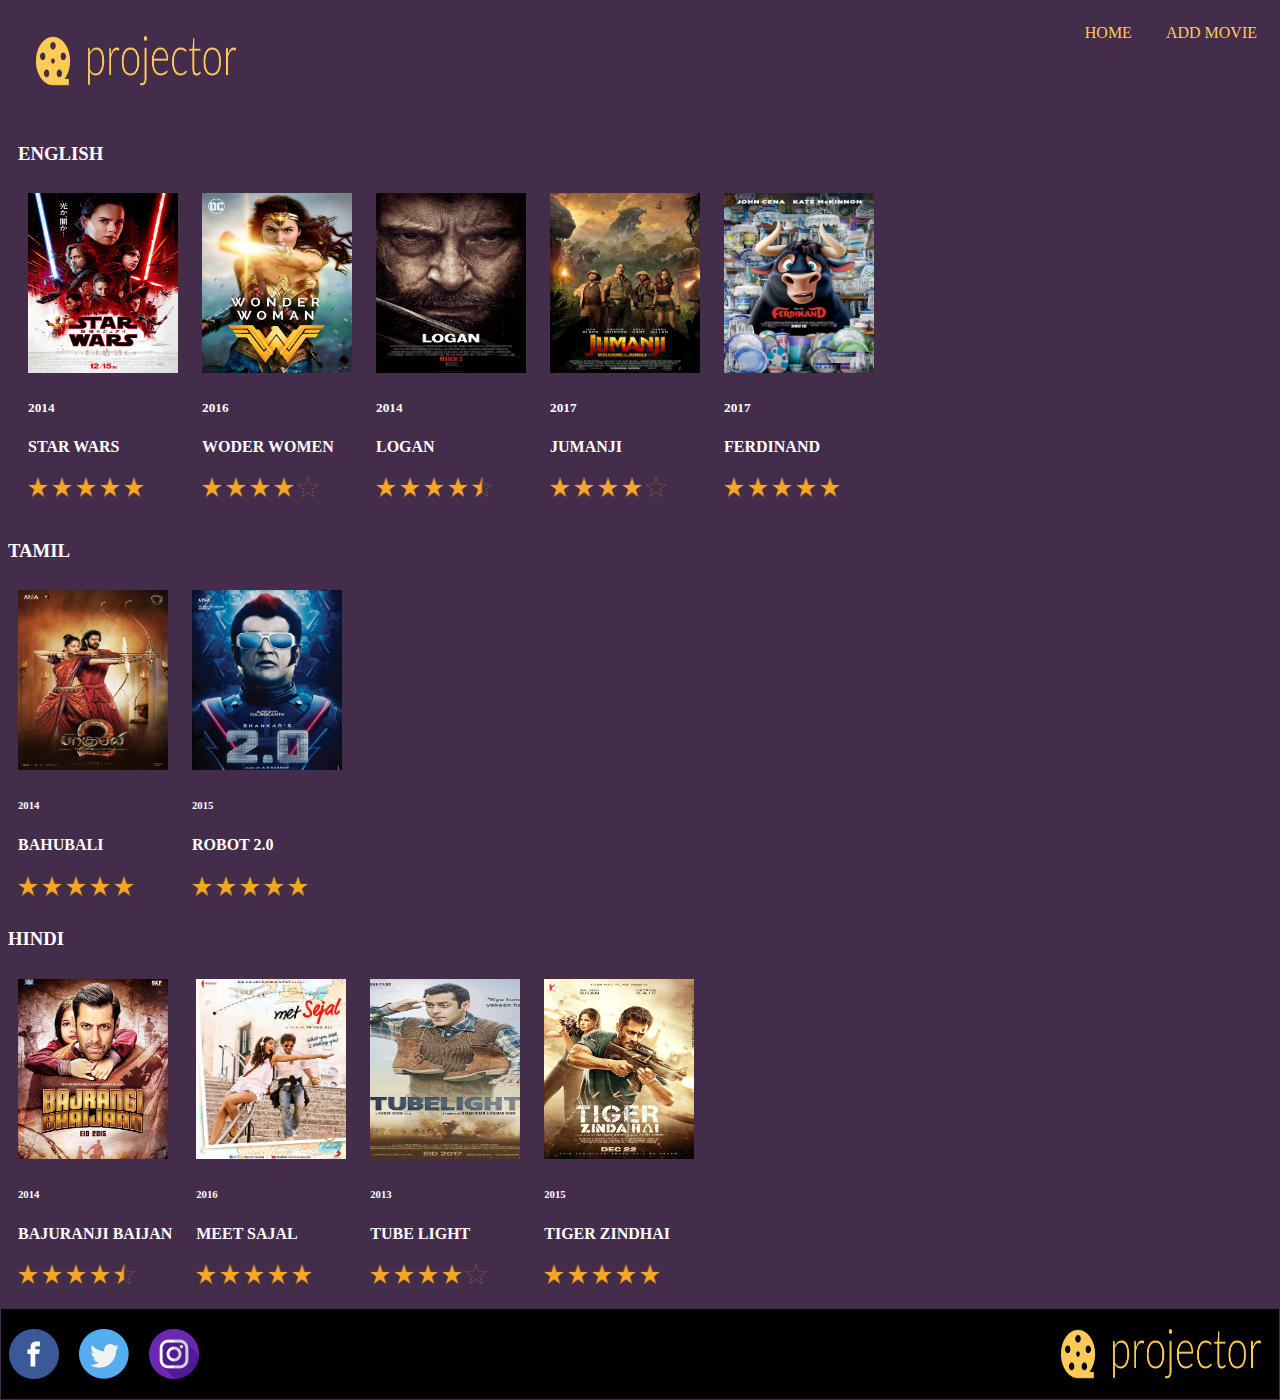
<file: index.html>
<!DOCTYPE html>
<html>
 <head>
   <title>HOME</title>

   <link rel = "stylesheet" href = "css/test.css">
 </head>
 <body>
   <header>
      <img class = "fleft" src = "./images/projector-logo.png" alt = "logo">
      <ul class = "fright">
        <li><a href = "#">HOME</a></li>
        <li><a href = "#">ADD MOVIE</a></li>
      </ul>
   </header>
   <div class = "gap" ></div>
 <section>
   <div>
   <div>
    <h3>ENGLISH</h3>
    <div style="display:inline-block">
      <a href = "desc.html"><img src = "./images/english/sw.jpeg" alt = "logo" width ="150" height = "180" ></a>
      <h5>2014</h5>
      <h4>STAR WARS</h4>
     <img src = "./images/star.png" alt = "logo" width ="20" height = "20" >
     <img src = "./images/star.png" alt = "logo" width ="20" height = "20" >
     <img src = "./images/star.png" alt = "logo" width ="20" height = "20" >
     <img src = "./images/star.png" alt = "logo" width ="20" height = "20" >
     <img src = "./images/star.png" alt = "logo" width ="20" height = "20" >
   </div>
      <div>
        <a href = "#"><img src = "./images/english/ww.jpg" alt = "logo" width ="150" height = "180" ></a>
        <h5>2016</h5>
        <h4>WODER WOMEN</h4>
       <img src = "./images/star.png" alt = "logo" width ="20" height = "20" >
       <img src = "./images/star.png" alt = "logo" width ="20" height = "20" >
       <img src = "./images/star.png" alt = "logo" width ="20" height = "20" >
       <img src = "./images/star.png" alt = "logo" width ="20" height = "20" >
       <img src = "./images/star-empty.png" alt = "logo" width ="20" height = "20" >
     </div>
     <div>
       <a href = "#"><img src = "./images/english/logan.jpg" alt = "logo" width ="150" height = "180" ></a>
       <h5>2014</h5>
       <h4>LOGAN</h4>
      <img src = "./images/star.png" alt = "logo" width ="20" height = "20" >
      <img src = "./images/star.png" alt = "logo" width ="20" height = "20" >
      <img src = "./images/star.png" alt = "logo" width ="20" height = "20" >
      <img src = "./images/star.png" alt = "logo" width ="20" height = "20" >
      <img src = "./images/star-half.png" alt = "logo" width ="20" height = "20" >
    </div>

    <div>
      <a href = "#"><img src = "./images/english/jumanji.jpg" alt = "logo" width ="150" height = "180" ></a>
      <h5>2017</h5>
      <h4>JUMANJI</h4>
     <img src = "./images/star.png" alt = "logo" width ="20" height = "20" >
     <img src = "./images/star.png" alt = "logo" width ="20" height = "20" >
     <img src = "./images/star.png" alt = "logo" width ="20" height = "20" >
     <img src = "./images/star.png" alt = "logo" width ="20" height = "20" >
     <img src = "./images/star-empty.png" alt = "logo" width ="20" height = "20" >
   </div>

   <div>
     <a href = "#"><img src = "./images/english/ferdinand.jpeg" alt = "logo" width ="150" height = "180" ></a>
     <h5>2017</h5>
     <h4>FERDINAND</h4>
    <img src = "./images/star.png" alt = "logo" width ="20" height = "20" >
    <img src = "./images/star.png" alt = "logo" width ="20" height = "20" >
    <img src = "./images/star.png" alt = "logo" width ="20" height = "20" >
    <img src = "./images/star.png" alt = "logo" width ="20" height = "20" >
    <img src = "./images/star.png" alt = "logo" width ="20" height = "20" >
  </div>

  </div>
</div>

  <div>
   <h3>TAMIL</h3>
   <div>
    <a href = "#"> <img src = "./images/tamil/bb2.jpg" alt = "logo" width ="150" height = "180" ></a>
     <h6>2014</h6>
     <h4>BAHUBALI</h4>
    <img src = "./images/star.png" alt = "logo" width ="20" height = "20" >
    <img src = "./images/star.png" alt = "logo" width ="20" height = "20" >
    <img src = "./images/star.png" alt = "logo" width ="20" height = "20" >
    <img src = "./images/star.png" alt = "logo" width ="20" height = "20" >
    <img src = "./images/star.png" alt = "logo" width ="20" height = "20" >
  </div>
     <div>
      <a href = "#"> <img src = "./images/tamil/robo.jpg" alt = "logo" width ="150" height = "180" ></a>
       <h6>2015</h6>
       <h4>ROBOT 2.0</h4>
      <img src = "./images/star.png" alt = "logo" width ="20" height = "20" >
      <img src = "./images/star.png" alt = "logo" width ="20" height = "20" >
      <img src = "./images/star.png" alt = "logo" width ="20" height = "20" >
      <img src = "./images/star.png" alt = "logo" width ="20" height = "20" >
      <img src = "./images/star.png" alt = "logo" width ="20" height = "20" >
    </div>
 </div>

 <div>
  <h3>HINDI</h3>
  <div>
   <a href = "#"> <img src = "./images/hindi/bjb.jpg" alt = "logo" width ="150" height = "180" ></a>
    <h6>2014</h6>
    <h4>BAJURANJI BAIJAN</h4>
   <img src = "./images/star.png" alt = "logo" width ="20" height = "20" >
   <img src = "./images/star.png" alt = "logo" width ="20" height = "20" >
   <img src = "./images/star.png" alt = "logo" width ="20" height = "20" >
   <img src = "./images/star.png" alt = "logo" width ="20" height = "20" >
   <img src = "./images/star-half.png" alt = "logo" width ="20" height = "20" >
 </div>
    <div>
     <a href = "#"> <img src = "./images/hindi/hms.jpg" alt = "logo" width ="150" height = "180" ></a>
      <h6>2016</h6>
      <h4>MEET SAJAL</h4>
     <img src = "./images/star.png" alt = "logo" width ="20" height = "20" >
     <img src = "./images/star.png" alt = "logo" width ="20" height = "20" >
     <img src = "./images/star.png" alt = "logo" width ="20" height = "20" >
     <img src = "./images/star.png" alt = "logo" width ="20" height = "20" >
     <img src = "./images/star.png" alt = "logo" width ="20" height = "20" >
   </div>
   <div>
    <a href = "#"> <img src = "./images/hindi/tubelight.jpg" alt = "logo" width ="150" height = "180" ></a>
     <h6>2013</h6>
     <h4>TUBE LIGHT</h4>
    <img src = "./images/star.png" alt = "logo" width ="20" height = "20" >
    <img src = "./images/star.png" alt = "logo" width ="20" height = "20" >
    <img src = "./images/star.png" alt = "logo" width ="20" height = "20" >
    <img src = "./images/star.png" alt = "logo" width ="20" height = "20" >
    <img src = "./images/star-empty.png" alt = "logo" width ="20" height = "20" >
  </div>

  <div>
   <a href = "#"> <img src = "./images/hindi/tzh.jpg" alt = "logo" width ="150" height = "180" ></a>
    <h6>2015</h6>
    <h4>TIGER ZINDHAI</h4>
   <img src = "./images/star.png" alt = "logo" width ="20" height = "20" >
   <img src = "./images/star.png" alt = "logo" width ="20" height = "20" >
   <img src = "./images/star.png" alt = "logo" width ="20" height = "20" >
   <img src = "./images/star.png" alt = "logo" width ="20" height = "20" >
   <img src = "./images/star.png" alt = "logo" width ="20" height = "20" >
 </div>
</div>

 </section>
 </body>
 <br>
 <footer>
      <div class = "fleft">
      <a href = "#"><img src = "./images/facebook.png" alt = "fb" width = "50"/></a>
      <a href = "#"><img src = "./images/twitter.png" alt = "twiter" width = "50" /></a>
      <a href = "#"><img src = "./images/instagram.png" alt = "insta" width = "50"/></a>
    </div>
    <div class = "fright">
      <a href = "#" style = "padding-right:18px;  "><img src = "./images/projector-logo.png" alt = "logo" width ="200" height = "50"  ></a>
   </div>
   <div class = "gap"></div>
 </footer>
<html>
</file>
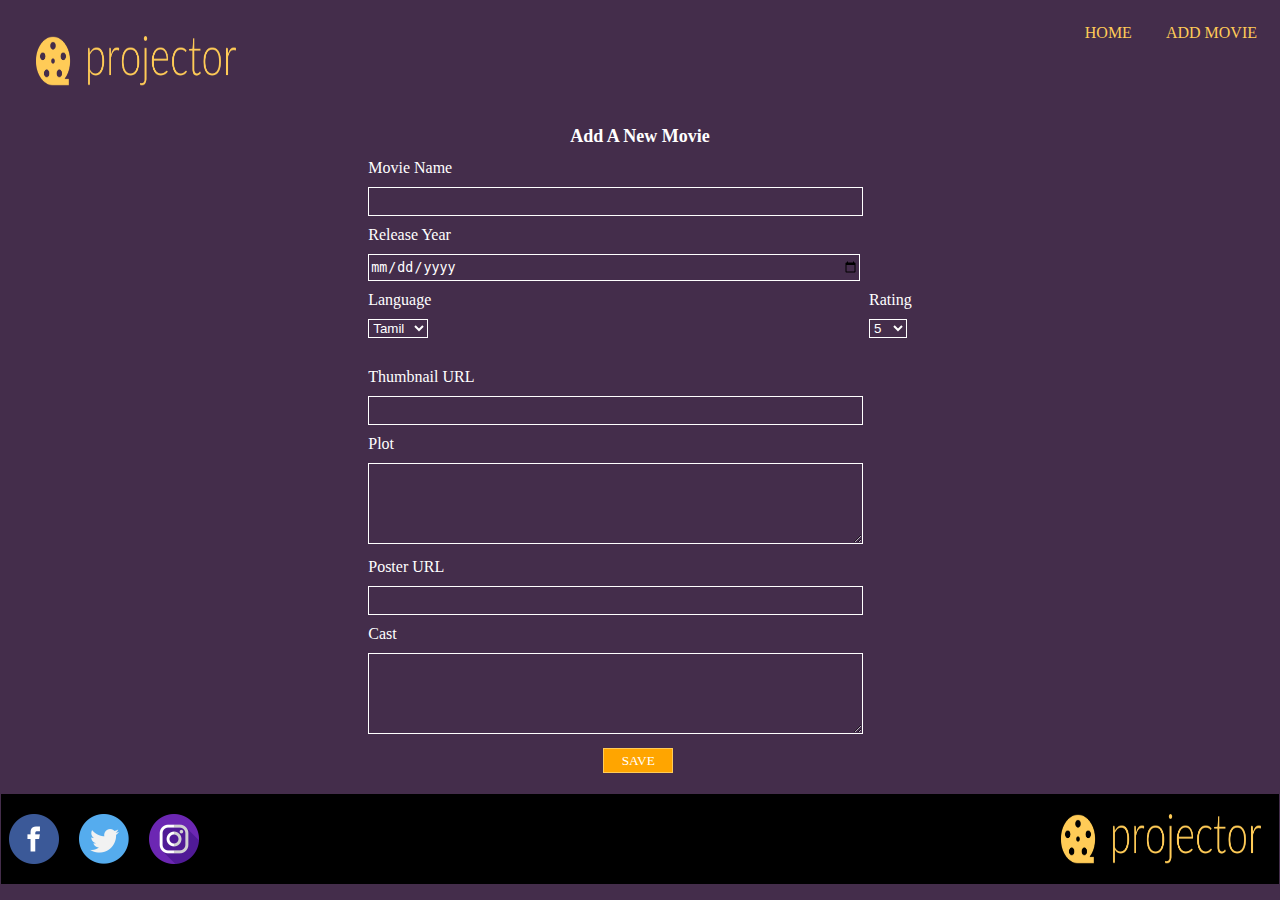
<file: add_movie.html>
<!DOCTYPE html>
<html>
  <head>
     <title>ADD MOVIE</title>
     
     <link href = "https://fonts.googleapis.com/css?family=Lato:300" rel="stylesheet">
     <link rel = "stylesheet" href = "css/style.css">
  </head>
  <body>
      <header>
         <img class = "fleft" src = "./images/projector-logo.png" alt = "logo">
         <ul class = "fright">
           <li><a href = "#">HOME</a></li>
           <li><a href = "#">ADD MOVIE</a></li>
         </ul>
      </header>
      <div class = "gap" ></div>
      <form action = "#" method = "post" >
        <h1 style="text-align:center;color:white;font-size:18px;font-family:bold">Add A New Movie</h1>
        <div>
          <label for = "name">Movie Name</label>
        </div>
        <div>
          <input type = "text" name = "name" required/>
        </div>

        <div>
          <label for = "year">Release Year</label>
        </div>
        <div>
          <input type = "date" name = "year" required/>
        </div>

        <div class = "fleft">
        <div>
          <label  class = "fleft" for = "lang" style = "padding-bottom:10px">Language</label>
        </div>
        <div>
          <select>
             <option value="Tamil">Tamil</option>
             <option value="English">English</option>
            <option value="Other">Other</option>
          </select>
        </div>
      </div>

       <div class = "fright padi">
        <div>
            <label  class = "fright padi" for = "rating" style = "padding-bottom:10px">Rating</label>
        </div>
        <div>
          <select>
             <option value="5">5</option>
             <option value="4">4</option>
            <option value="3">3</option>
          </select>
        </div>
      </div>

        <div class = "gap"></div>
       <div>
         <label for = "turl">Thumbnail URL</label>
      </div>
      <div>
         <input type = "url" name = "turl"/>
      </div>
       <div>
         <label for = "plot">Plot</label>
       </div>
       <div>
         <textarea cols = "20" rows = "5"></textarea>
      </div>
      <div>
        <label for = "purl">Poster URL</label>
      </div>
      <div>
        <input type = "url" name = "purl"/>
      </div>
      <div>
        <label for = "cast">Cast</label>
      </div>
      <div>
        <textarea cols = "20" rows = "5"></textarea>
     </div>
     <div>
       <input type = "submit"  id = "butt" value = "SAVE"  name = "save"/>
    </div>
    <br>
    </form>
    <footer>
         <div class = "fleft">
         <a href = "#"><img src = "./images/facebook.png" alt = "fb" width = "50"/></a>
         <a href = "#"><img src = "./images/twitter.png" alt = "twiter" width = "50" /></a>
         <a href = "#"><img src = "./images/instagram.png" alt = "insta" width = "50"/></a>
       </div>
       <div class = "fright">
         <a href = "#" style = "padding-right:18px;  "><img src = "./images/projector-logo.png" alt = "logo" width ="200" height = "50"  ></a>
      </div>
      <div class = "gap"></div>
    </footer>
  </body>
</html>
</file>
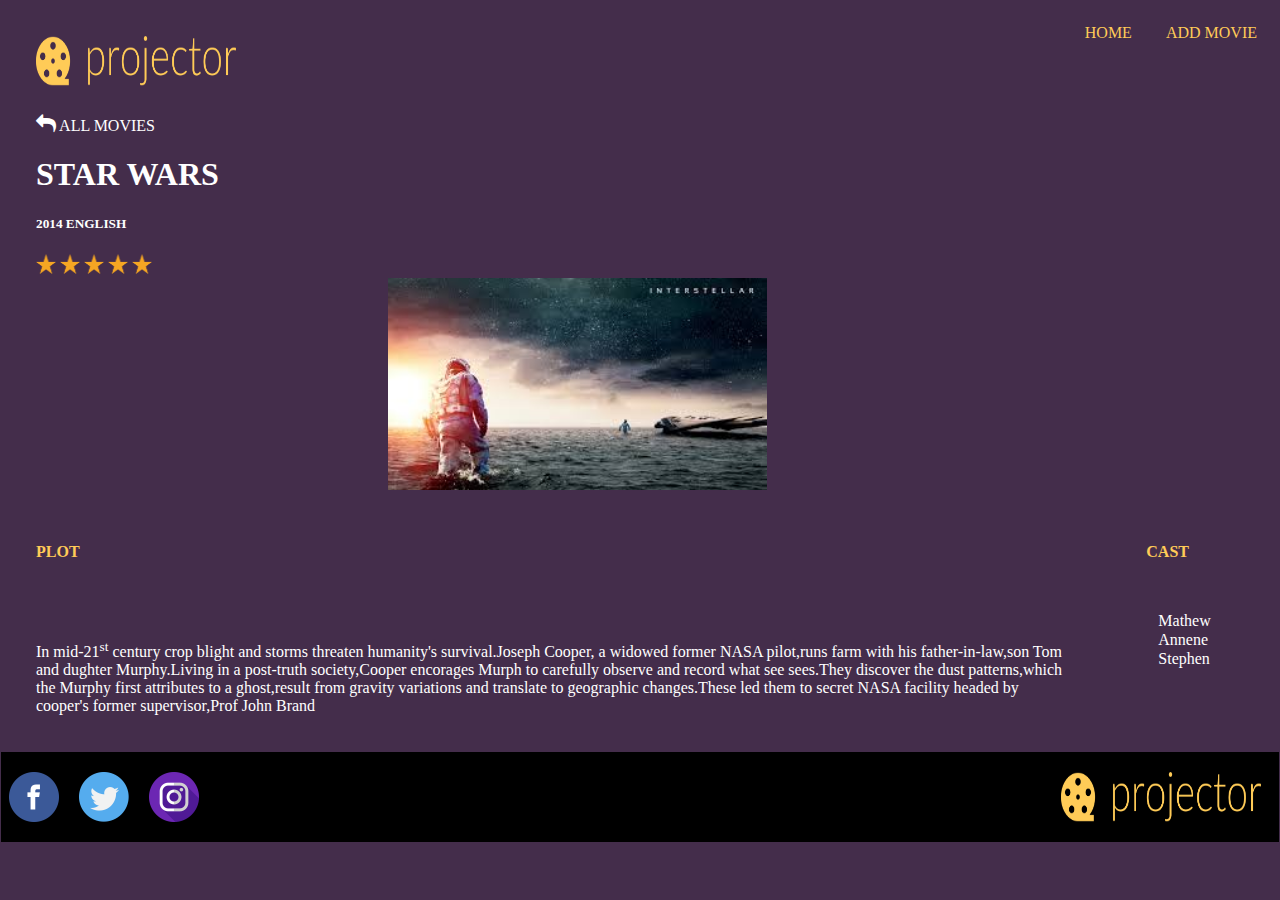
<file: desc.html>
<!DOCTYPE html>
<html>
 <head>
   <title>HOME</title>
   <meta name="viewport" content="width=device-width, initial-scale=1">
<link rel="stylesheet" href="https://cdnjs.cloudflare.com/ajax/libs/font-awesome/4.7.0/css/font-awesome.min.css">
   <link rel = "stylesheet" href = "css/main.css">
 </head>
 <body>
   <header>
      <img class = "fleft" src = "./images/projector-logo.png" alt = "logo">
      <ul class = "fright">
        <li><a href = "index.html">HOME</a></li>
        <li><a href = "#">ADD MOVIE</a></li>
      </ul>
   </header>
   <div class = "gap" ></div>
   <a href = "index.html"><i class="fa fa-reply" style="font-size:20px"></i> ALL MOVIES</a>
   <div class = "test">
      <h1>STAR WARS</h1>
      <h5>2014 ENGLISH</h5>
      <img src = "./images/star.png" alt = "logo" width ="20" height = "20" >
      <img src = "./images/star.png" alt = "logo" width ="20" height = "20" >
      <img src = "./images/star.png" alt = "logo" width ="20" height = "20" >
      <img src = "./images/star.png" alt = "logo" width ="20" height = "20" >
      <img src = "./images/star.png" alt = "logo" width ="20" height = "20" >
   </div>
   <div class  = "myimg">
     <img src = "./images/movie.jpeg" width=100%  height:100%>
   </div>
   <div class = "fleft">
     <section>
       <h4>PLOT</h4>
       <p>In mid-21<sup>st</sup> century crop blight and storms threaten humanity's survival.Joseph Cooper, a widowed former NASA pilot,runs farm with his father-in-law,son Tom <br>and dughter Murphy.Living in a post-truth society,Cooper encorages Murph to carefully observe and record what see sees.They discover the dust patterns,which<br>the Murphy first attributes to a ghost,result from gravity variations and translate to geographic changes.These led them to secret NASA facility headed by<br> cooper's former supervisor,Prof John Brand </p>
     </section>
   </div>

    <div class = "fright pad">
     <aside>
      <h4>CAST</h4>
      <ul>
        <li>Mathew</li>
        <li>Annene</li>
        <li>Stephen</li>
      </ul>
     <aside>
   </div>
   <div class = "gap"></div>
   <div>
     <footer>
          <div class = "fleft">
          <a href = "#"><img src = "./images/facebook.png" alt = "fb" width = "50"/></a>
          <a href = "#"><img src = "./images/twitter.png" alt = "twiter" width = "50" /></a>
          <a href = "#"><img src = "./images/instagram.png" alt = "insta" width = "50"/></a>
        </div>
        <div class = "fright">
          <a href = "#" style = "padding-right:18px;  "><img src = "./images/projector-logo.png" alt = "logo" width ="200" height = "50"  ></a>
       </div>
       <div class = "gap"></div>
     </footer>
   </div>
</html>
</file>
<file: css/test.css>
body{
  background-color: #442d4b;
  color:white;
}

.fleft {
  float:left;
}

.fright {
  float:right;
}

header img {
  width:200px;
  height:50px;
  margin:28px;
}
header ul {
  list-style-type: none;
}
header ul li {
  display:inline-block;
}

header ul li a {
  text-decoration:none;
  color:#ffcb57;
  padding:10px 15px;
}

.gap {
  clear:both;
}
section div div {
  display:inline-block;
  margin:10px;
}
footer {
  height:70px;
  background-color:black;
  padding-top: 20px;
  margin:-7px;
  margin-bottom:-7px;
}
footer a{
  padding:8px;
}
</file>
<file: css/style.css>
body{
  background-color: #442d4b;
}

.fleft {
  float:left;
}

.fright {
  float:right;
}

header img {
  width:200px;
  height:50px;
  margin:28px;
}
header ul {
  list-style-type: none;
}
header ul li {
  display:inline-block;
}

header ul li a {
  text-decoration:none;
  color:#ffcb57;
  padding:10px 15px;
}

.gap {
  clear:both;
}

label {
  color:white;
}

form {
  width:300px;
  margin:0 auto;
  width:43%;

}

form div{
  padding-bottom:10px;
}
form h3 {
  color:white;
}
padi {
  padding-left: 18px;
}
#butt {
  background-color:orange;
  border-color: #ffcb57;
 width:70px;
 height:25px;
  color:white;
  align-content: center;
  font-family:  bold;
  margin-left:235px;
}

input,textarea,select {
  background-color: inherit;
  border:1px solid white;
  color:white;
  width:90%;
}
input {
  height:25px;
}
option{
  color:black;
}

footer {
  height:70px;
  background-color:black;
  padding-top: 20px;
  margin:-7px;
  margin-bottom:-7px;
}
footer a{
  padding:8px;
}
</file>
<file: css/main.css>
body{
  background-color: #442d4b;
  color:white;
}

.fleft {
  float:left;
}

.fright {
  float:right;
}

header img {
  width:200px;
  height:50px;
  margin:28px;
}
header ul {
  list-style-type: none;
}
header ul li {
  display:inline-block;
}

header ul li a {
  text-decoration:none;
  color:#ffcb57;
  padding:10px 15px;
}

.gap {
  clear:both;
}
a {
  color:white;
  text-decoration: none;
  padding-left:28px;
}
.test {
  padding-left:28px
}
.myimg {
  padding-left:380px;
  width:30%;
}
section h4 {
  color:#ffcb57;
  padding:28px;
}
section p{
  color:white;
  padding:28px;
}
aside h4 {
  color:#ffcb57;
  padding:28px;
}
.fleft {
  float:left;
}

.fright {
  float:right;
}
.gap {
  clear:both;
}

.pad{
  padding-right:55px;
}
div aside ul {
  list-style-type: none;
  color:white;
}
div aside ul li{
  padding-top:1px;
}
footer {
  height:70px;
  background-color:black;
  padding-top: 20px;
  margin:-7px;
  margin-bottom:-7px;
}
footer a{
  padding:8px;
}
</file>
